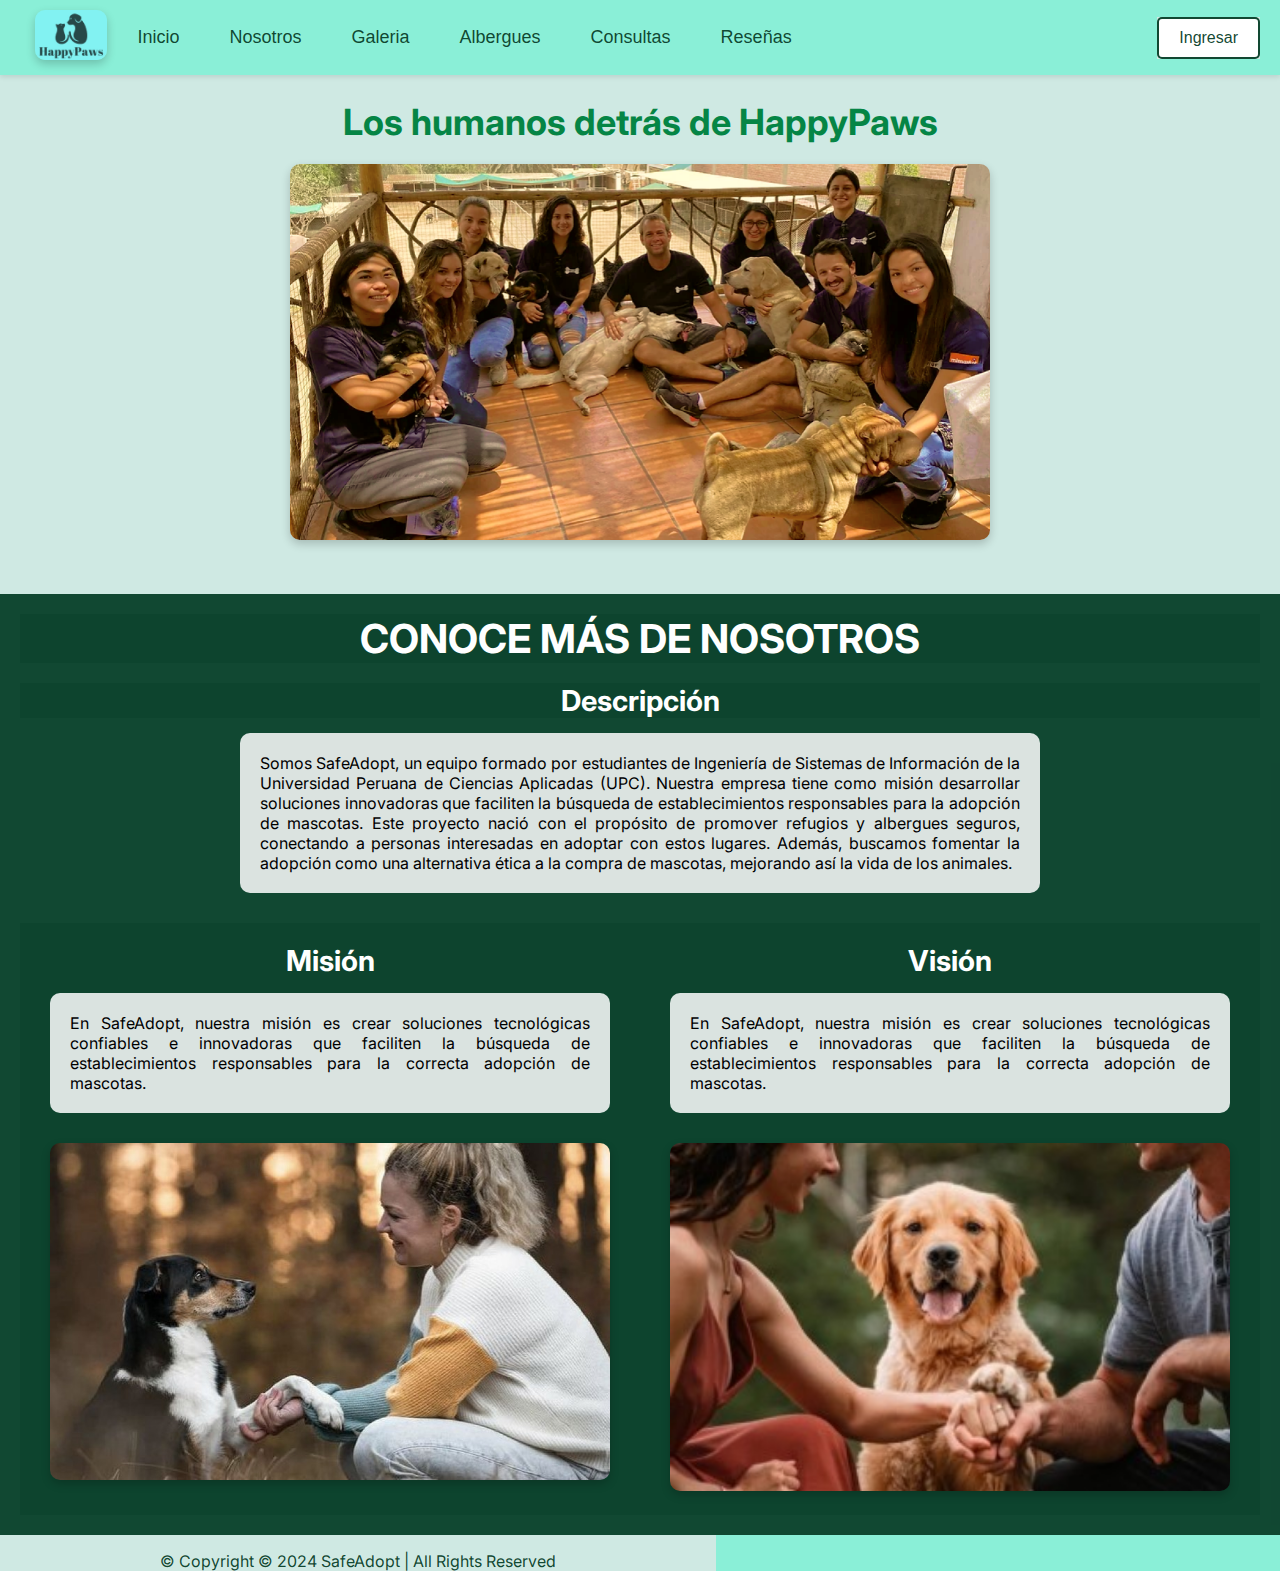
<file: nosotros.html>
<!DOCTYPE html>
<html lang="en">
<head>
    <meta charset="UTF-8">
    <meta name="viewport" content="width=device-width, initial-scale=1.0">
    <link rel="preconnect" href="https://fonts.googleapis.com">
    <link rel="preconnect" href="https://fonts.gstatic.com" crossorigin>
    <link rel="stylesheet" href="https://cdnjs.cloudflare.com/ajax/libs/font-awesome/6.0.0-beta3/css/all.min.css">
    <link href="https://fonts.googleapis.com/css2?family=Inter:wght@100;200;300;400;500;600;700;800;900&display=swap" rel="stylesheet">
    <title>AdopetConfia</title> 
    <link rel="stylesheet" href="css/nosotros.css">
    <link rel="shortcut icon" href="public/Assets/LOGO.png"> 
</head> 
</head>
<body>
    <header> 
        <nav> 
            <div class="barreraNavegacion">
                <a href="#"><img src="public/Assets/LOGO.png" alt="" class="imgLogo"></a>
                <ul> 
                    <li><a href="index.html">Inicio</a></li> 
                    <li><a href="#" id="Team">Nosotros</a></li> 
                    <li><a href="#" id="gallery">Galeria</a></li> 
                    <li><a href="#" id="Comentarios">Albergues</a></li> 
                    <li><a href="#" id="questions">Consultas</a></li> 
                    <li><a href="#" id="testimonials">Reseñas</a></li> 
                </ul> 
            </div>
            <a href="inicioSesion.html">
                <button class="botonIngresar">Ingresar</button>
            </a>
        </nav> 
    </header> 
    <main id="main-section">
         <section class="introduction">
            <h1>Los humanos detrás de HappyPaws</h1>
            <div class="image-container">
                <img src="public/Assets/happy.png" alt="Equipo de HappyPaws">
            </div>
        </section>





        <!--CONOCE MAS (2da seccion)-->
        <section class="conocemas">
            <h2>CONOCE MÁS DE NOSOTROS</h2>
            <h3>Descripción</h3>
            <p class="parrafo">
                Somos SafeAdopt, un equipo formado por estudiantes de Ingeniería de Sistemas de Información de la Universidad Peruana de Ciencias Aplicadas (UPC). 
                Nuestra empresa tiene como misión desarrollar soluciones innovadoras que faciliten la búsqueda de establecimientos responsables para la adopción de mascotas. 
                Este proyecto nació con el propósito de promover refugios y albergues seguros, conectando a personas interesadas en adoptar con estos lugares. 
                Además, buscamos fomentar la adopción como una alternativa ética a la compra de mascotas, mejorando así la vida de los animales.
            </p>

            <div class="Misionvision">
                <div class="mision">
                    <h3>Misión</h3>
                    <p class="parrafo">En SafeAdopt, nuestra misión es crear soluciones tecnológicas confiables e innovadoras que faciliten la búsqueda de establecimientos responsables para la correcta adopción de mascotas.</p>
                    <img src="public/Assets/Misison.jpg">
                </div>
                <div class="vision">
                    <h3>Visión</h3>
                    <p class="parrafo">En SafeAdopt, nuestra misión es crear soluciones tecnológicas confiables e innovadoras que faciliten la búsqueda de establecimientos responsables para la correcta adopción de mascotas.</p>
                    <img src="public/Assets/Vision.jpg">
                </div>
            </div>
            
        </section>
        
    </main>
    <footer>
        <div class = "footer-container">
            <p> </p>
            <p>&copy; Copyright © 2024 SafeAdopt | All Rights Reserved</p>
        </div>
    </footer>
    
</body>
</html>
</file>
<file: css/nosotros.css>
@import url('https://fonts.googleapis.com/css2?family=Inter:wght@100;200;300;400;500;600;700;800;900&display=swap');
*{
    margin: 0;
    padding: 0;
    background: #CFE9E3;
    text-decoration: none;
    list-style: none;
    box-sizing: border-box;
    max-width: 100%; 
}

body { 
    font-family: 'Inter', sans-serif;
}
header {
    width: 100%;
    background-color: #8aefd7;
    padding: 10px 0;
    box-shadow: 0 2px 5px rgba(0, 0, 0, 0.1);
    position: fixed;
    top: 0;
    left: 0;
    z-index: 1000;
}

.barreraNavegacion {
    max-width: 1200px;
    margin: 0 100px 0 0; /* Mueve hacia la izquierda */
    display: flex;
    justify-content: flex-start;
    align-items: center;
    background-color: #8aefd7;
}

.barreraNavegacion a {
    text-decoration: none;
    color: #0D442EFA;
    font-size: 18px;
    margin: 0 15px;
    font-family: 'Arial', sans-serif;
    background-color: #8aefd7;
}

.barreraNavegacion ul {
    display: flex;
    list-style: none;
    padding: 0;
    margin: 0;
    background-color: #8aefd7;
}

.barreraNavegacion ul li {
    margin-right: 20px;
    background-color: #8aefd7;
}

.barreraNavegacion ul li a:hover {
    color: #04512E;
}

.imgLogo {
    height: 50px;
    width: auto;
    background-color: #8aefd7;
}

.botonIngresar {
    background-color: white;
    border: 2px solid #0D442EFA;
    color: #0D442EFA;
    padding: 10px 20px;
    font-size: 16px;
    cursor: pointer;
    border-radius: 5px;
    font-family: 'Arial', sans-serif;
    transition: background-color 0.3s, color 0.3s;
   
}

.botonIngresar:hover {
    background-color: #0D442EFA;
    color: white;
}

nav {
    display: flex;
    justify-content: space-between;
    align-items: center;
    padding: 0 20px;
    background-color: #8aefd7;
}

.barreraNavegacion ul,
.botonIngresar {
    display: flex;
    align-items: center; 
    
}

/*para darle color al pasar el puntero sobre el menu de opciones*/
li a:hover{
    background: #058545;
    transition: 2s;
}

/* 1ra SECCION INTRODUCCION */

#main-section {
    display: flex;
    flex-wrap: wrap; 
    justify-content: center; 
    align-items: flex-start; 
    text-align: center; 
    margin-top: 100px;

}

h1 {
    color: #058545; 
    font-size: 36px; 
    margin-bottom: 20px; 
}

.image-container {
    text-align: center; 
  
}

img {
    width: 700px; 
    height: auto; 
    border-radius: 10px; 
    box-shadow: 0 4px 10px rgba(0, 0, 0, 0.2);
   
}

/* 2DA SECCION CONOCE  MAS */

.conocemas {
    clear: both; 
    padding: 20px;
    margin-top: 50px; 
    background-color: #0D442EFA;
    color: white;
    width: 100vw; 
}

h2 {
    font-size: 2.5em;
    margin-bottom: 20px;
    color: white; 
    background-color: #0D442EFA;
}

h3 {
    font-size: 1.8em;
    margin-top: 0; /* Ajusta este margen para alinearlo con la parte superior */
    margin-bottom: 15px; 
    color: white; 
    background-color: #0D442EFA;
}

.parrafo {
    background-color: rgba(255, 255, 255, 0.85); 
    padding: 20px;
    border-radius: 10px;
    text-align: justify;
    margin-bottom: 30px;
    max-width: 800px; 
    margin-left: auto;
    margin-right: auto;
    color: black;
}

.Misionvision {
    display: flex; 
    justify-content: space-between;    
    background-color: #0D442EFA;
}

.mision, .vision {
    flex: 1; 
    margin: 0 10px; 
    padding: 20px;
    background-color: #0D442EFA;
}
.mision, .vision ,.parrafo{
    color: black;
}
footer{
    background-color:  #8aefd7;
    color: white;
    height: auto;
    display: flex;
    flex-direction: row;
    align-items: center;
}

footer p{
    
    margin: 0;
    color:#0D442EFA;
    text-align: center;
    font-size: 1em;
    margin-top: 1rem;
    margin-left: 10rem;
    margin-right: 10rem;
}

footer img{
    height: 80px;
    margin-top: 1rem;
    margin-left: 10rem;
    margin-right: 10rem;
}
.footer-container.p{
    background-color: transparent;
}
</file>
